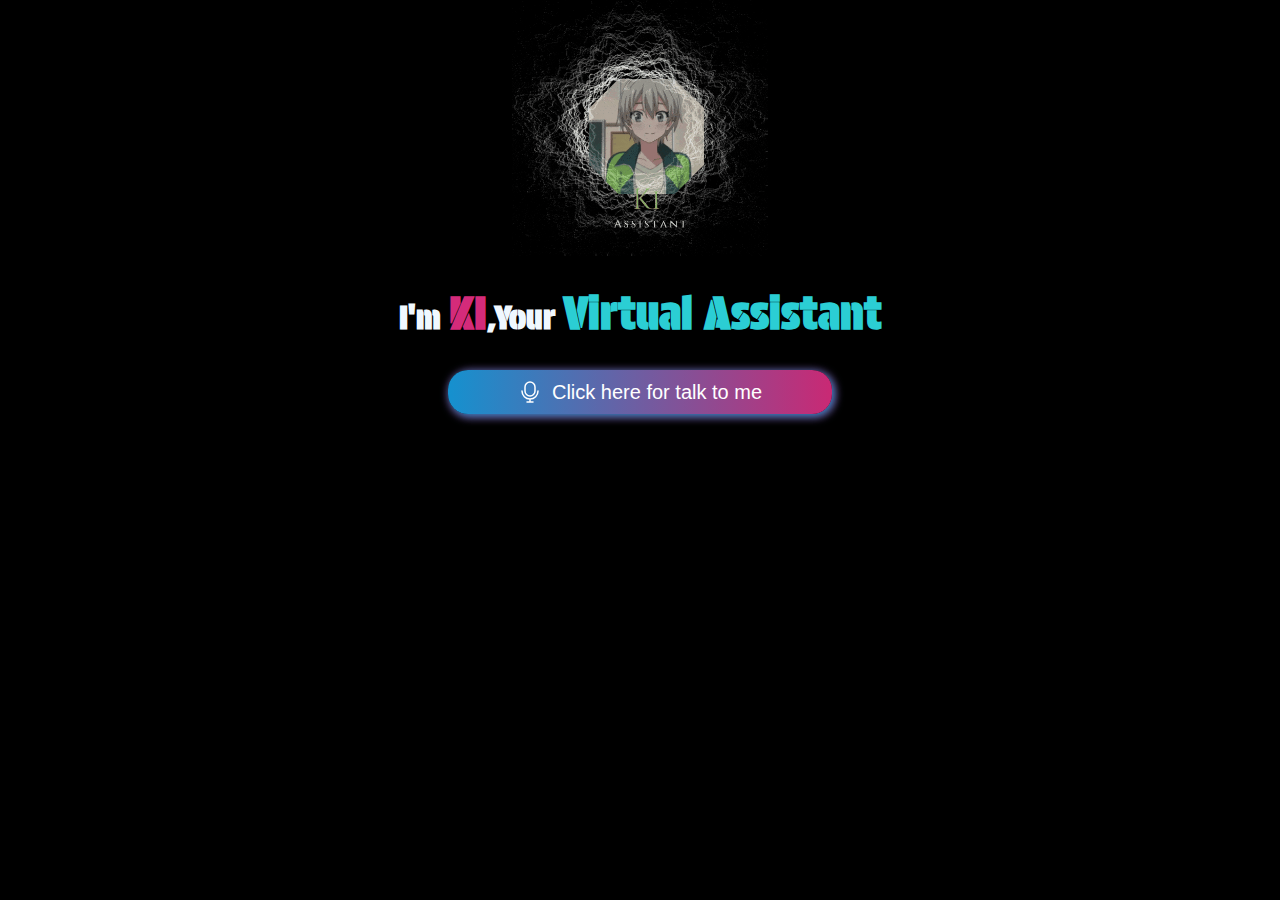
<file: AI.html>
<!DOCTYPE html>
<html lang="en">
<head>
    <meta charset="UTF-8">
    <meta name="viewport" content="width=device-width, initial-scale=1.0">
    <title>KI,My virtual assistant</title>
  <link rel="shortcut icon" href=KI.gif type="image/x-icon">
       
  <link rel="stylesheet" href="style3.css">
</head>
<body>
    <img src=KI.gif alt="logo" id="logo">
    <h1>I'm <span id="name">KI</span>,Your <span id="va">Virtual Assistant</span></h1>
    <img src="voice.gif" alt="voice" id="voice">
    <button id="btn"><img src="mic.svg" alt="mic"><span id="content"> Click here for talk to me</span> </button>

    <script src="script3.js"></script>
</body>
</html>
</file>
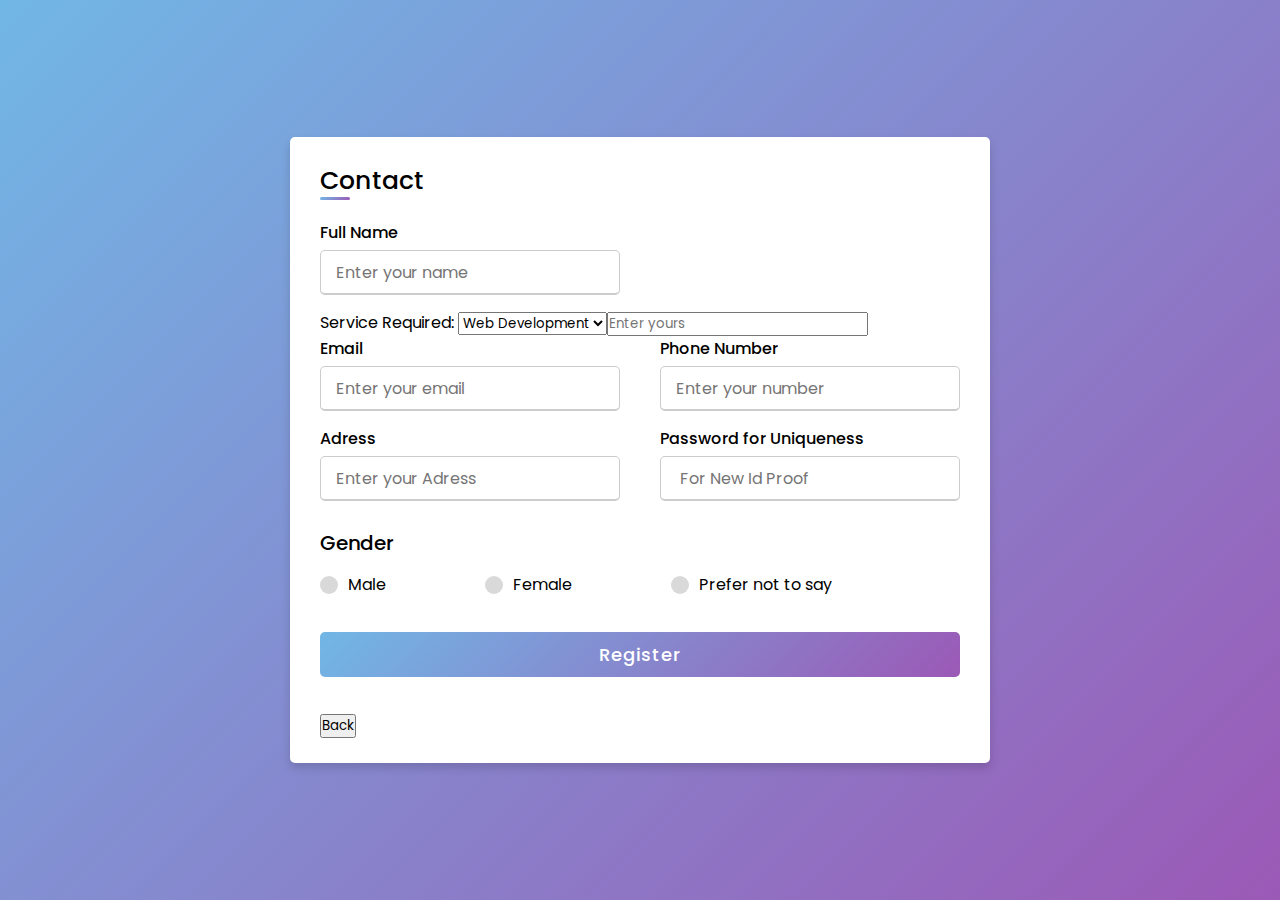
<file: contact.html>
<!DOCTYPE html>
<html lang="en" dir="ltr">
<head>
  <meta charset="UTF-8">
  <meta name="viewport" content="width=device-width, initial-scale=1.0">
  <title> Responsive Registration Form | CodingLab </title>
  <link rel="stylesheet" href="styles2.css">
</head>
<body>
  <div class="container">
    <!-- Title section -->
    <div class="title">Contact</div>
    <div class="content">
      <!-- Registration form -->
      <form action="#">
        <div class="user-details">
          <!-- Input for Full Name -->
          <div class="input-box">
            <span class="details">Full Name</span>
            <input type="text" placeholder="Enter your name" required>
          </div>
          <!-- Input for Username -->
          <div class="form-item">
            <label for="service">Service Required:</label>
            <select id="service" name="service" required>
                <option value="web-development">Web Development</option>
                <option value="app-development">App Development</option>
                <option value="video-editing">Video Editing</option>
                <option value="seo-services">SEO Services</option>
                <option value="graphic-design">Graphic Design</option>
                <option value="content-writing">Content Writing</option>
                <option value="other">Other</option>
                <span class="details">More</span>
                <input type="text" placeholder="Enter yours" required>
            </select>
        </div>
          <!-- Input for Email -->
          <div class="input-box">
            <span class="details">Email</span>
            <input type="text" placeholder="Enter your email" required>
          </div>
          <!-- Input for Phone Number -->
          <div class="input-box">
            <span class="details">Phone Number</span>
            <input type="text" placeholder="Enter your number" required>
          </div>
          <!-- Input for Password -->
          <div class="input-box">
            <span class="details">Adress</span>
            <input type="text" placeholder="Enter your Adress" required>
          </div>
          <!-- Input for Confirm Password -->
          <div class="input-box">
            <span class="details">Password for Uniqueness</span>
            <input type="text" placeholder=" For New Id Proof " required>
          </div>
        </div>
        <div class="gender-details">
          <!-- Radio buttons for gender selection -->
          <input type="radio" name="gender" id="dot-1">
          <input type="radio" name="gender" id="dot-2">
          <input type="radio" name="gender" id="dot-3">
          <span class="gender-title">Gender</span>
          <div class="category">
            <!-- Label for Male -->
            <label for="dot-1">
              <span class="dot one"></span>
              <span class="gender">Male</span>
            </label>
            <!-- Label for Female -->
            <label for="dot-2">
              <span class="dot two"></span>
              <span class="gender">Female</span>
            </label>
            <!-- Label for Prefer not to say -->
            <label for="dot-3">
              <span class="dot three"></span>
              <span class="gender">Prefer not to say</span>
            </label>
          </div>
        </div>
        <!-- Submit button -->
        <div class="button">
          <input type="submit" value="Register">
        </div>
        <div class="back-button">
            <button onclick="window.history.back();">Back</button>
          </div>
      </form>
    </div>
  </div>
</body>
</html>
</file>
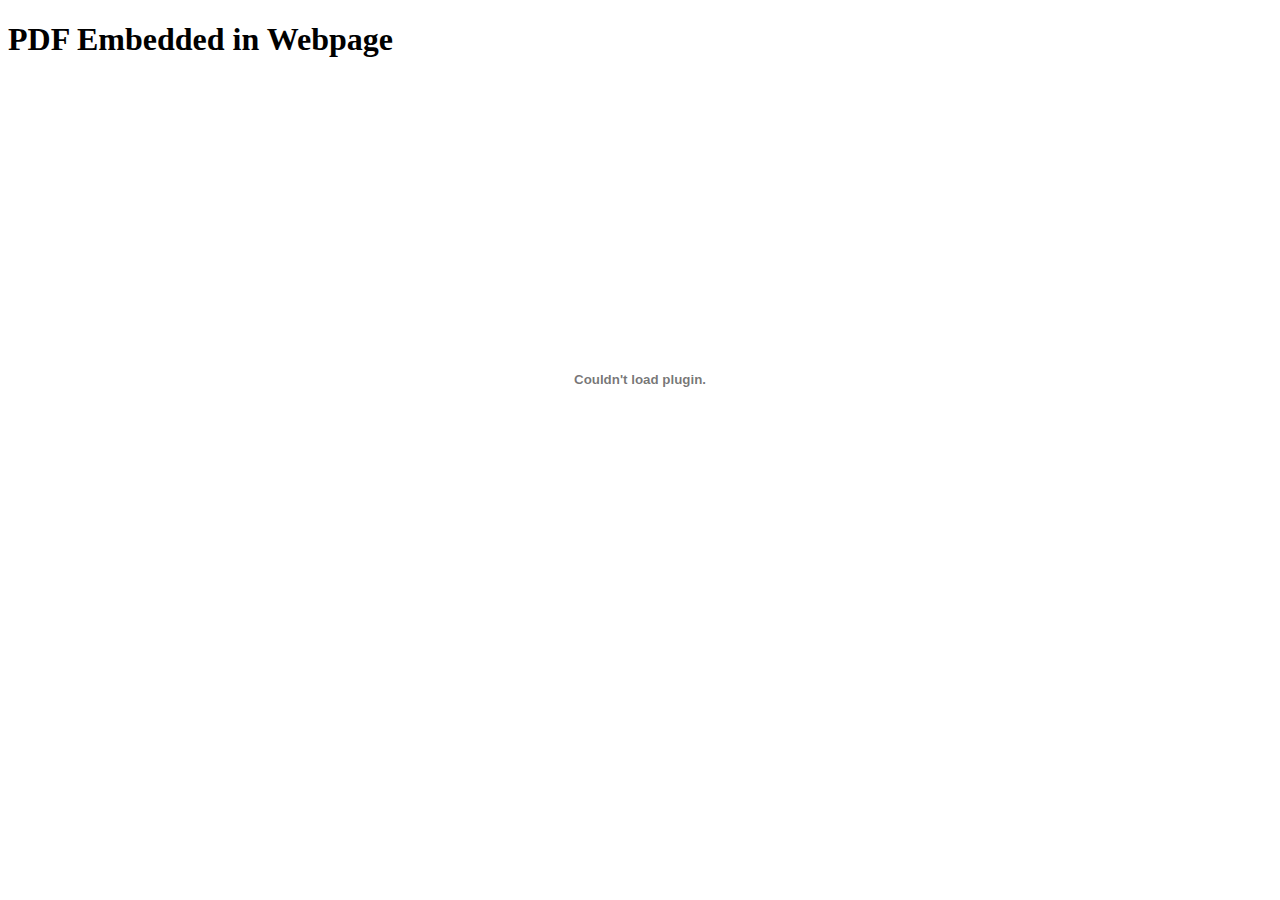
<file: homepdf.html>
<!DOCTYPE html>
<html lang="en">
<head>
  <meta charset="UTF-8">
  <meta name="viewport" content="width=device-width, initial-scale=1.0">
  <title>Embed PDF in HTML</title>
</head>
<body>

  <h1>PDF Embedded in Webpage</h1>

  <embed src="F:\Download Chrome\gopdf.pdf" width="100%" height="600px" />

</body>
</html>
</file>
<file: style3.css>
@import url('https://fonts.googleapis.com/css2?family=Protest+Guerrilla&display=swap');
*{
    margin: 0;
    padding: 0;
    box-sizing: border-box;
}
body{
    width: 100%;
    height: 100%;
    background-color: black;
    display: flex;
    align-items: center;
    justify-content: center;
    gap:30px;
    flex-direction: column;
}
#logo{
    width: 20vw;
}
h1{
    color: aliceblue;
    font-family: "Protest Guerrilla", sans-serif;
}
#name{
    color:rgb(212, 43, 122);
    font-size: 45px;
}
#va{
    color:rgb(43, 206, 212);
    font-size: 45px; 
}
#voice{
    width: 100px;
    display: none;
   
}
#btn{
width: 30%;
background: linear-gradient(to right,rgb(21, 145, 207),rgb(201, 41, 116));
padding: 10px;
display: flex;
align-items: center;
justify-content: center;
gap: 10px;
font-size: 20px;
border-radius: 20px;
color: white;
box-shadow: 2px 2px 10px rgb(21, 145, 207),2px 2px 10px rgb(201, 41, 116);
border: none;
transition: all 0.5s;
cursor: pointer;
}
#btn:hover{
    box-shadow: 2px 2px 20px rgb(21, 145, 207),2px 2px 20px rgb(201, 41, 116);
    letter-spacing: 2px;
}
</file>
<file: styles2.css>
/* Importing Google Fonts - Poppins */
@import url('https://fonts.googleapis.com/css2?family=Poppins:wght@200;300;400;500;600;700&display=swap');

* {
  margin: 0;
  padding: 0;
  box-sizing: border-box;
  font-family: 'Poppins', sans-serif;
}

body {
  height: 100vh;
  display: flex;
  justify-content: center;
  align-items: center;
  padding: 10px;
  background: linear-gradient(135deg, #71b7e6, #9b59b6);
}

.container {
  max-width: 700px;
  width: 100%;
  background-color: #fff;
  padding: 25px 30px;
  border-radius: 5px;
  box-shadow: 0 5px 10px rgba(0, 0, 0, 0.15);
}

.container .title {
  font-size: 25px;
  font-weight: 500;
  position: relative;
}

.container .title::before {
  content: "";
  position: absolute;
  left: 0;
  bottom: 0;
  height: 3px;
  width: 30px;
  border-radius: 5px;
  background: linear-gradient(135deg, #71b7e6, #9b59b6);
}

.content form .user-details {
  display: flex;
  flex-wrap: wrap;
  justify-content: space-between;
  margin: 20px 0 12px 0;
}

form .user-details .input-box {
  margin-bottom: 15px;
  width: calc(100% / 2 - 20px);
}

form .input-box span.details {
  display: block;
  font-weight: 500;
  margin-bottom: 5px;
}

.user-details .input-box input {
  height: 45px;
  width: 100%;
  outline: none;
  font-size: 16px;
  border-radius: 5px;
  padding-left: 15px;
  border: 1px solid #ccc;
  border-bottom-width: 2px;
  transition: all 0.3s ease;
}

.user-details .input-box input:focus,
.user-details .input-box input:valid {
  border-color: #9b59b6;
}

form .gender-details .gender-title {
  font-size: 20px;
  font-weight: 500;
}

form .category {
  display: flex;
  width: 80%;
  margin: 14px 0;
  justify-content: space-between;
}

form .category label {
  display: flex;
  align-items: center;
  cursor: pointer;
}

form .category label .dot {
  height: 18px;
  width: 18px;
  border-radius: 50%;
  margin-right: 10px;
  background: #d9d9d9;
  border: 5px solid transparent;
  transition: all 0.3s ease;
}

#dot-1:checked~.category label .one,
#dot-2:checked~.category label .two,
#dot-3:checked~.category label .three {
  background: #9b59b6;
  border-color: #d9d9d9;
}

form input[type="radio"] {
  display: none;
}

form .button {
  height: 45px;
  margin: 35px 0
}

form .button input {
  height: 100%;
  width: 100%;
  border-radius: 5px;
  border: none;
  color: #fff;
  font-size: 18px;
  font-weight: 500;
  letter-spacing: 1px;
  cursor: pointer;
  transition: all 0.3s ease;
  background: linear-gradient(135deg, #71b7e6, #9b59b6);
}

form .button input:hover {
  background: linear-gradient(-135deg, #71b7e6, #9b59b6);
}

/* Responsive media query code for mobile devices */
@media(max-width: 584px) {
  .container {
    max-width: 100%;
  }

  form .user-details .input-box {
    margin-bottom: 15px;
    width: 100%;
  }

  form .category {
    width: 100%;
  }

  .content form .user-details {
    max-height: 300px;
    overflow-y: scroll;
  }

  .user-details::-webkit-scrollbar {
    width: 5px;
  }
}

/* Responsive media query code for mobile devices */
@media(max-width: 459px) {
  .container .content .category {
    flex-direction: column;
  }
  
}
</file>
